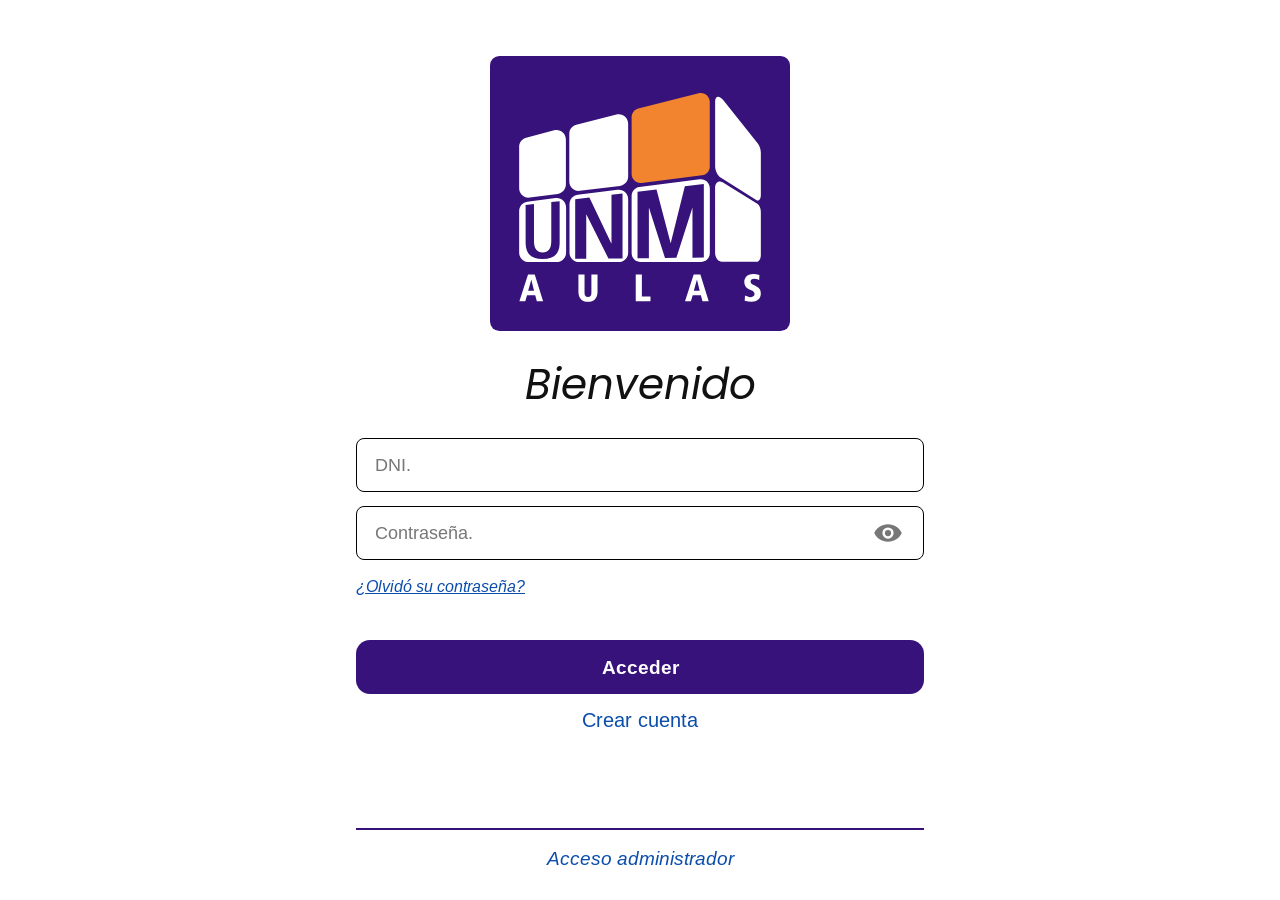
<file: index.html>
<!DOCTYPE html>
<html lang="es">
<head>
<meta charset="utf-8">
<meta name="viewport" content="width=device-width, initial-scale=1, viewport-fit=cover">
<title>UNM Aulas · Ingresar</title>
<link rel="preconnect" href="https://fonts.googleapis.com">
<link rel="preconnect" href="https://fonts.gstatic.com" crossorigin>
<link href="https://fonts.googleapis.com/css2?family=Poppins:ital,wght@0,400;0,600;0,700;0,800;1,400&family=Arimo:ital,wght@0,400;0,700;1,400&display=swap" rel="stylesheet">
<link rel="stylesheet" href="css/style.css">
</head>
<body>
<main class="pantalla login">
  <img class="logo" src="img/logo.svg" alt="UNM Aulas">
  <h1 id="titulo">Bienvenido</h1>

  <form id="form-login" autocomplete="on" novalidate>
    <label class="campo"><input id="dni" type="text" inputmode="numeric" maxlength="8" placeholder="DNI." autocomplete="username"></label>
    <label class="campo">
      <input id="password" type="password" placeholder="Contraseña." autocomplete="current-password">
      <button id="ojo" class="ojo" type="button" aria-label="Mostrar contraseña">
        <svg width="30" height="30" viewBox="0 0 24 24" fill="currentColor"><path d="M12 5C7 5 2.7 8.1 1 12c1.7 3.9 6 7 11 7s9.3-3.1 11-7c-1.7-3.9-6-7-11-7zm0 11.5a4.5 4.5 0 110-9 4.5 4.5 0 010 9zm0-7a2.5 2.5 0 100 5 2.5 2.5 0 000-5z"/></svg>
      </button>
    </label>
    <button id="btn-olvido" class="olvido link" type="button">¿Olvidó su contraseña?</button>
    <p id="error" class="error" role="alert"></p>
    <button id="btn-acceder" class="btn-primario" type="submit">Acceder</button>
  </form>
  <button id="btn-crear" class="crear link" type="button">Crear cuenta</button>

  <div class="admin"><button id="btn-admin" type="button">Acceso administrador</button></div>
</main>
<script src="js/login.js"></script>
</body>
</html>
</file>
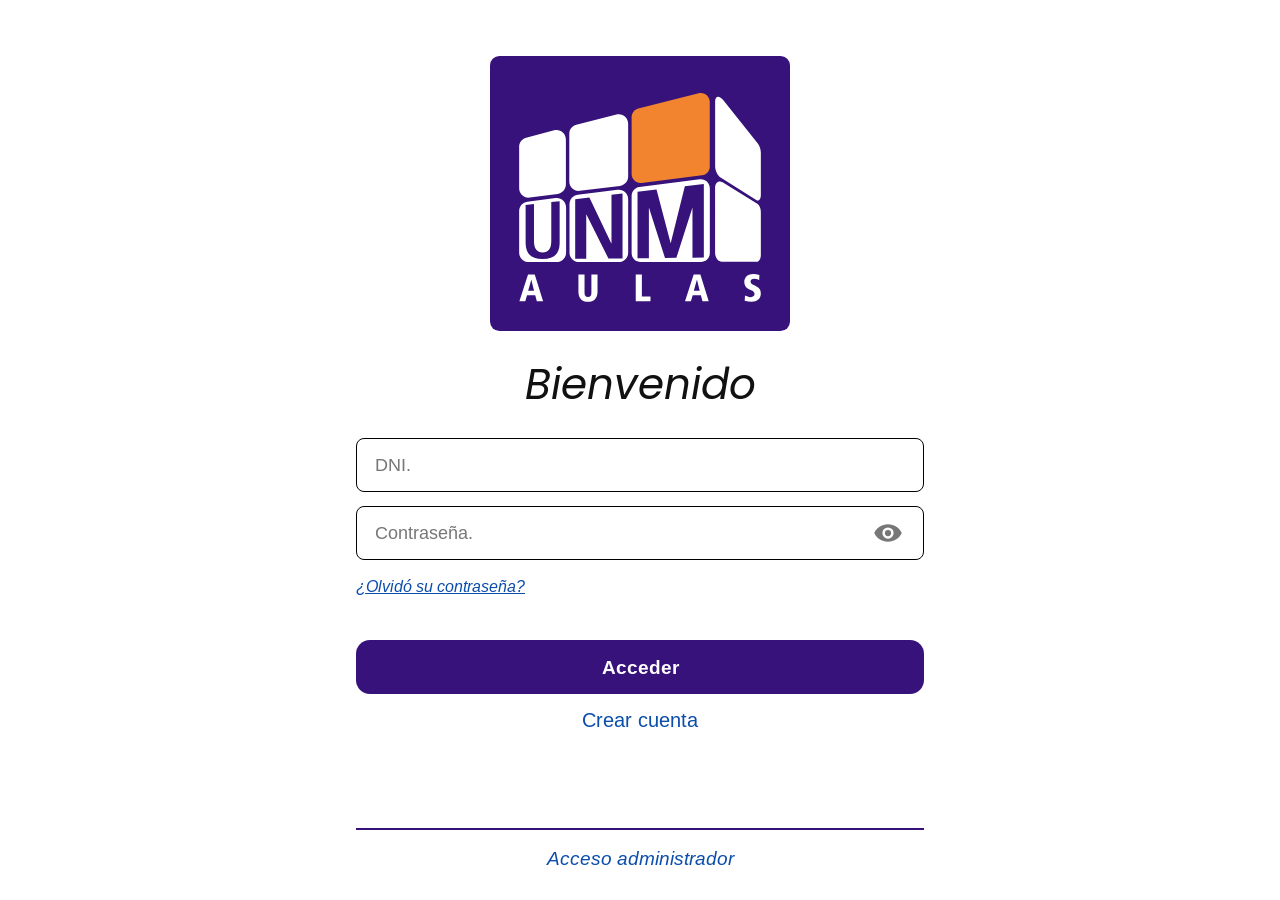
<file: admin.html>
<!DOCTYPE html>
<html lang="es">
<head>
<meta charset="utf-8">
<meta name="viewport" content="width=device-width, initial-scale=1, viewport-fit=cover">
<title>UNM Aulas · Administración</title>
<link rel="preconnect" href="https://fonts.googleapis.com">
<link rel="preconnect" href="https://fonts.gstatic.com" crossorigin>
<link href="https://fonts.googleapis.com/css2?family=Poppins:ital,wght@0,400;0,600;0,700;0,800;1,400&family=Arimo:ital,wght@0,400;0,700;1,400&display=swap" rel="stylesheet">
<link rel="stylesheet" href="css/style.css">
</head>
<body>
<main class="pantalla registro panel-admin">
  <header class="admin-cab">
    <h1>Administración</h1>
    <div class="admin-botones">
      <a class="mini" href="inicio.html">Ver app</a>
      <button class="mini" id="salir" type="button">Salir</button>
    </div>
  </header>

  <p id="estado" class="exito" role="status" hidden></p>

  <div class="filtros admin-tabs" role="group" aria-label="Secciones">
    <button type="button" data-tab="clases" aria-pressed="true">Clases</button>
    <button type="button" data-tab="reservas" aria-pressed="false">Reservas</button>
    <button type="button" data-tab="fechas" aria-pressed="false">Fechas</button>
    <button type="button" data-tab="historial" aria-pressed="false">Historial</button>
  </div>

  <!-- ===== Clases ===== -->
  <section id="tab-clases">
    <div id="vista-lista">
      <label class="buscador">
        <i class="ico ico-lupa" aria-hidden="true"></i>
        <input id="q" type="search" placeholder="Buscar materia o docente" aria-label="Buscar una clase para cambiarla">
      </label>
      <section id="sec-res" class="fechas" hidden>
        <h2>Resultados</h2>
        <ul id="res" class="resultados"></ul>
      </section>
      <p id="sin-res" class="vacio" hidden>No encontramos clases con ese nombre.</p>
      <section class="fechas">
        <h2>Cambios por fecha</h2>
        <ul id="exc"></ul>
      </section>
    </div>

    <form id="editor" hidden novalidate>
      <h2 id="ed-titulo" class="ed-titulo"></h2>
      <p id="ed-actual" class="ed-actual"></p>

      <div class="grupo">
        <span class="etiqueta">¿Qué querés hacer?</span>
        <div class="filtros">
          <button type="button" data-accion="cambiar" aria-pressed="true">Cambiar</button>
          <button type="button" data-accion="cancelar" aria-pressed="false">Cancelar</button>
        </div>
      </div>
      <div class="grupo">
        <span class="etiqueta">¿Cuándo vale?</span>
        <div class="filtros">
          <button type="button" data-alcance="todas" aria-pressed="true">Siempre</button>
          <button type="button" data-alcance="fecha" aria-pressed="false">Un solo día</button>
        </div>
      </div>

      <div class="grupo" id="ed-fecha-g" hidden>
        <label class="etiqueta" for="ed-fecha">Fecha</label>
        <div class="campo"><input id="ed-fecha" type="date"></div>
        <p id="ed-fecha-ayuda" class="ayuda"></p>
      </div>

      <div id="ed-datos">
        <div class="grupo">
          <label class="etiqueta" for="ed-aula">Aula</label>
          <div class="campo"><select id="ed-aula"></select></div>
        </div>
        <div class="grupo" id="ed-dia-g">
          <label class="etiqueta" for="ed-dia">Día</label>
          <div class="campo">
            <select id="ed-dia">
              <option value="1">Lunes</option><option value="2">Martes</option><option value="3">Miércoles</option>
              <option value="4">Jueves</option><option value="5">Viernes</option><option value="6">Sábado</option>
            </select>
          </div>
        </div>
        <div class="fila-dos">
          <div class="grupo"><label class="etiqueta" for="ed-inicio">Desde</label><div class="campo"><input id="ed-inicio" type="time"></div></div>
          <div class="grupo"><label class="etiqueta" for="ed-fin">Hasta</label><div class="campo"><input id="ed-fin" type="time"></div></div>
        </div>
      </div>

      <p id="ed-aviso-baja" class="alerta" hidden>Se elimina la clase definitivamente y deja de figurar en "Mis cursos" de quienes la siguen.</p>

      <div class="grupo">
        <label class="etiqueta" for="ed-motivo">Motivo (opcional)</label>
        <div class="campo"><input id="ed-motivo" type="text" maxlength="150" placeholder="Se agrega al aviso"></div>
      </div>
      <label class="check"><input id="ed-avisar" type="checkbox" checked> Avisar a quienes siguen esta clase</label>

      <div id="ed-conflictos" class="conflictos" hidden></div>
      <p id="ed-error" class="error" role="alert"></p>
      <button id="ed-guardar" class="btn-primario" type="submit">Guardar cambios</button>
      <button id="ed-volver" class="salir" type="button">Volver</button>
    </form>
  </section>

  <!-- ===== Reservas ===== -->
  <section id="tab-reservas" hidden>
    <form id="form-reserva" novalidate>
      <div class="grupo">
        <label class="etiqueta" for="rs-aula">Aula</label>
        <div class="campo"><select id="rs-aula"></select></div>
      </div>
      <div class="grupo">
        <label class="etiqueta" for="rs-fecha">Fecha</label>
        <div class="campo"><input id="rs-fecha" type="date"></div>
      </div>
      <div class="fila-dos">
        <div class="grupo"><label class="etiqueta" for="rs-inicio">Desde</label><div class="campo"><input id="rs-inicio" type="time"></div></div>
        <div class="grupo"><label class="etiqueta" for="rs-fin">Hasta</label><div class="campo"><input id="rs-fin" type="time"></div></div>
      </div>
      <div class="grupo">
        <label class="etiqueta" for="rs-titulo">Título</label>
        <div class="campo"><input id="rs-titulo" type="text" maxlength="150" placeholder="Ej.: Exposición de Diseño"></div>
      </div>
      <div class="grupo">
        <label class="etiqueta" for="rs-org">Organiza (opcional)</label>
        <div class="campo"><input id="rs-org" type="text" maxlength="120" placeholder="Ej.: Secretaría de Extensión"></div>
      </div>
      <div id="rs-conflictos" class="conflictos" hidden></div>
      <p id="rs-error" class="error" role="alert"></p>
      <button id="rs-guardar" class="btn-primario" type="submit">Reservar aula</button>
    </form>
    <section class="fechas">
      <h2>Próximas reservas</h2>
      <ul id="rs-lista"></ul>
    </section>
  </section>

  <!-- ===== Fechas del calendario ===== -->
  <section id="tab-fechas" hidden>
    <form id="form-fecha" novalidate>
      <div class="grupo">
        <label class="etiqueta" for="fe-titulo">Título</label>
        <div class="campo"><input id="fe-titulo" type="text" maxlength="200" placeholder="Ej.: Cierre de inscripción a mesas"></div>
      </div>
      <div class="fila-dos">
        <div class="grupo"><label class="etiqueta" for="fe-fecha">Fecha</label><div class="campo"><input id="fe-fecha" type="date"></div></div>
        <div class="grupo"><label class="etiqueta" for="fe-fin">Hasta (opcional)</label><div class="campo"><input id="fe-fin" type="date"></div></div>
      </div>
      <p id="fe-error" class="error" role="alert"></p>
      <button class="btn-primario" type="submit">Agregar al calendario</button>
    </form>
    <section class="fechas">
      <h2>Próximas fechas</h2>
      <ul id="fe-lista"></ul>
    </section>
  </section>

  <!-- ===== Historial ===== -->
  <section id="tab-historial" class="fechas" hidden>
    <h2>Últimos cambios</h2>
    <ul id="hi-lista"></ul>
  </section>
</main>
<script src="js/comun.js"></script>
<script src="js/admin.js"></script>
</body>
</html>
</file>
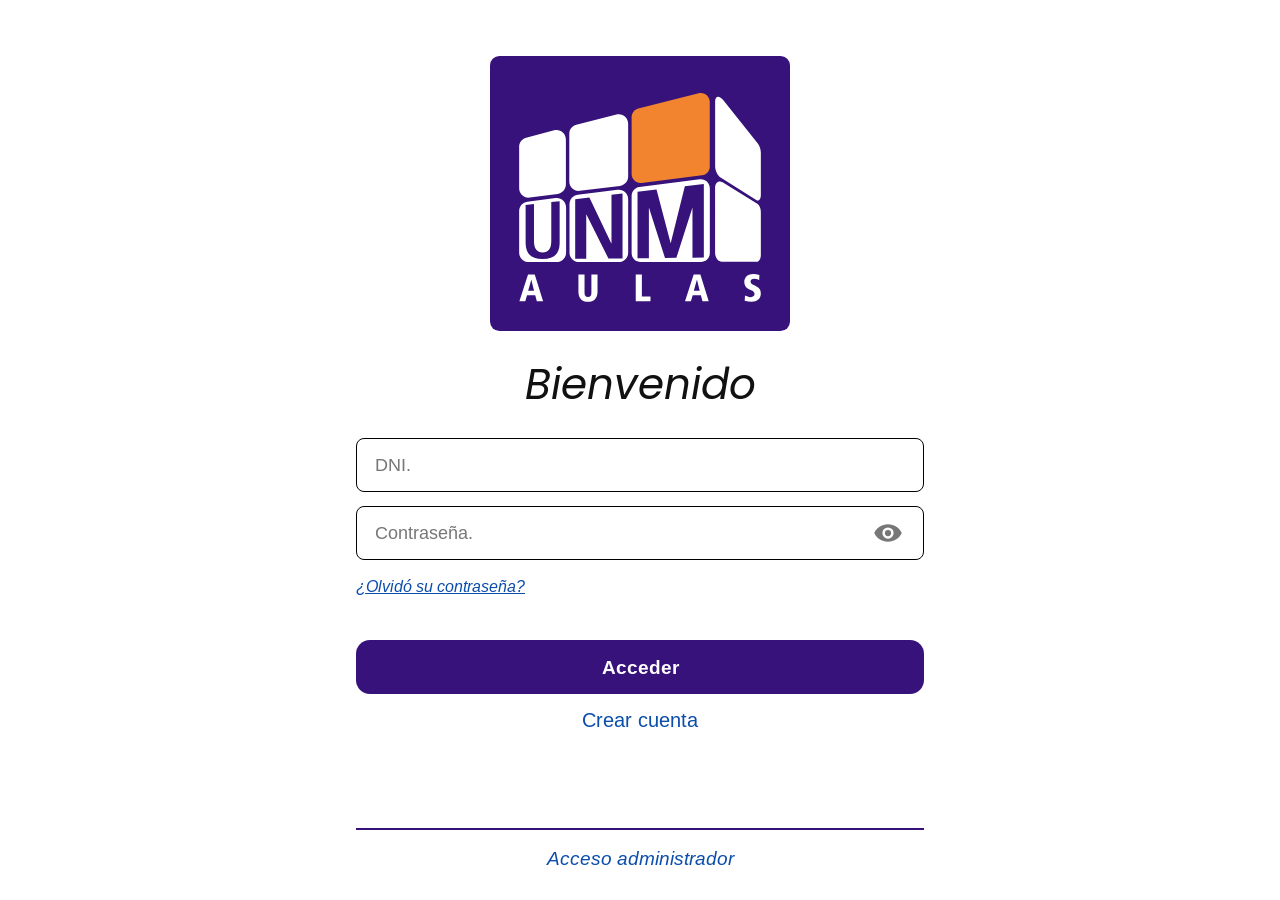
<file: aula.html>
<!DOCTYPE html>
<html lang="es">
<head>
<meta charset="utf-8">
<meta name="viewport" content="width=device-width, initial-scale=1, viewport-fit=cover">
<title>UNM Aulas · Aula</title>
<link rel="preconnect" href="https://fonts.googleapis.com">
<link rel="preconnect" href="https://fonts.gstatic.com" crossorigin>
<link href="https://fonts.googleapis.com/css2?family=Poppins:ital,wght@0,400;0,600;0,700;0,800;1,400&family=Arimo:ital,wght@0,400;0,700;1,400&display=swap" rel="stylesheet">
<link rel="stylesheet" href="css/style.css">
</head>
<body data-activo="inicio">
<main class="pantalla interna">
  <header class="titulo-aula">
    <a id="volver" href="inicio.html" aria-label="Volver"><svg viewBox="0 0 24 24"><path d="M15 3L6 12l9 9"/></svg></a>
    <h1 id="titulo"></h1>
  </header>
  <div id="dias" class="dias" role="group" aria-label="Día de la semana"></div>
  <p id="dia" class="dia"></p>
  <div id="tiempo" class="tiempo"></div>
</main>
<script src="js/nav.js"></script>
<script src="js/comun.js"></script>
<script src="js/aula.js"></script>
</body>
</html>
</file>
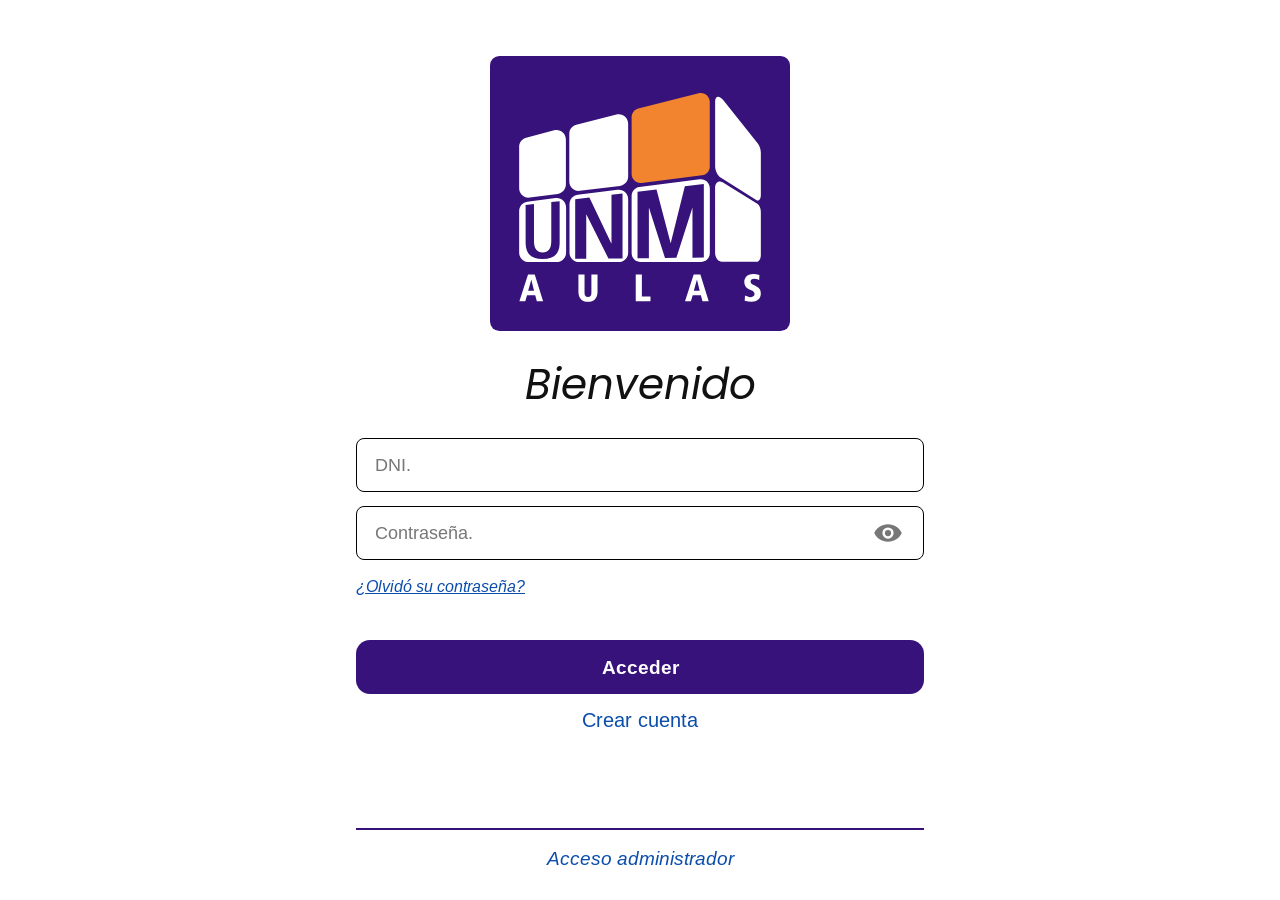
<file: calendario.html>
<!DOCTYPE html>
<html lang="es">
<head>
<meta charset="utf-8">
<meta name="viewport" content="width=device-width, initial-scale=1, viewport-fit=cover">
<title>UNM Aulas · Calendario</title>
<link rel="preconnect" href="https://fonts.googleapis.com">
<link rel="preconnect" href="https://fonts.gstatic.com" crossorigin>
<link href="https://fonts.googleapis.com/css2?family=Poppins:ital,wght@0,400;0,600;0,700;0,800;1,400&family=Arimo:ital,wght@0,400;0,700;1,400&display=swap" rel="stylesheet">
<link rel="stylesheet" href="css/style.css">
</head>
<body data-activo="calendario">
<main class="pantalla interna">
  <h1 class="titulo-cal">Calendario Académico</h1>
  <div class="mes-nav">
    <button id="prev" type="button" aria-label="Mes anterior">‹</button>
    <h2 id="mes" aria-live="polite"></h2>
    <button id="next" type="button" aria-label="Mes siguiente">›</button>
  </div>
  <div id="cal" class="cal"></div>
  <section class="fechas">
    <h2>Fechas importantes</h2>
    <ul id="lista"></ul>
  </section>
</main>
<script src="js/nav.js"></script>
<script src="js/comun.js"></script>
<script src="js/calendario.js"></script>
</body>
</html>
</file>
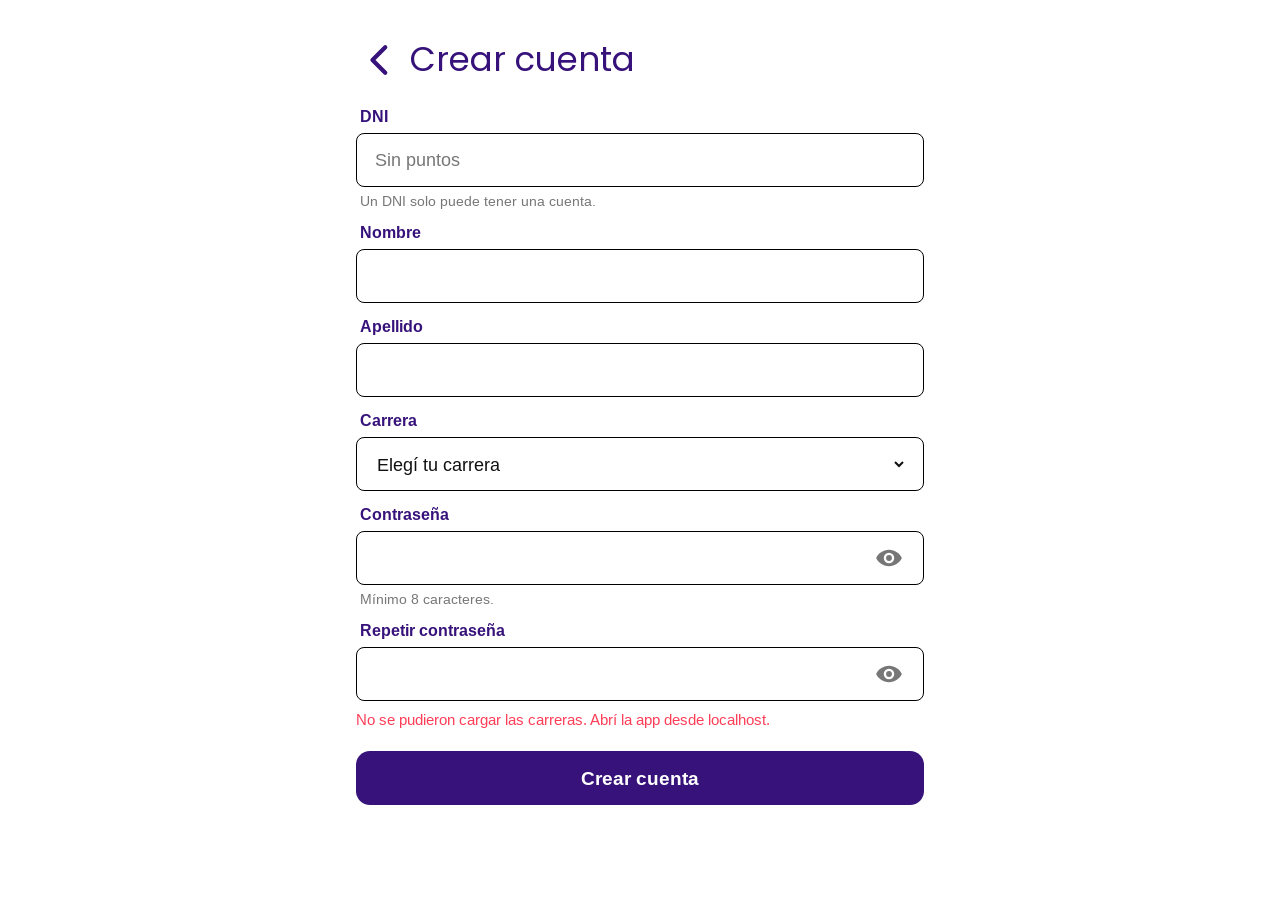
<file: crear-cuenta.html>
<!DOCTYPE html>
<html lang="es">
<head>
<meta charset="utf-8">
<meta name="viewport" content="width=device-width, initial-scale=1, viewport-fit=cover">
<title>UNM Aulas · Crear cuenta</title>
<link rel="preconnect" href="https://fonts.googleapis.com">
<link rel="preconnect" href="https://fonts.gstatic.com" crossorigin>
<link href="https://fonts.googleapis.com/css2?family=Poppins:ital,wght@0,400;0,600;0,700;0,800;1,400&family=Arimo:ital,wght@0,400;0,700;1,400&display=swap" rel="stylesheet">
<link rel="stylesheet" href="css/style.css">
</head>
<body>
<main class="pantalla registro">
  <header class="titulo-aula">
    <a href="index.html" aria-label="Volver al ingreso"><svg viewBox="0 0 24 24"><path d="M15 3L6 12l9 9"/></svg></a>
    <h1>Crear cuenta</h1>
  </header>
  <form id="form-registro" novalidate>
    <div class="grupo">
      <label class="etiqueta" for="dni">DNI</label>
      <div class="campo"><input id="dni" type="text" inputmode="numeric" maxlength="8" autocomplete="off" placeholder="Sin puntos"></div>
      <p class="ayuda">Un DNI solo puede tener una cuenta.</p>
    </div>
    <div class="grupo"><label class="etiqueta" for="nombre">Nombre</label><div class="campo"><input id="nombre" type="text" autocomplete="given-name"></div></div>
    <div class="grupo"><label class="etiqueta" for="apellido">Apellido</label><div class="campo"><input id="apellido" type="text" autocomplete="family-name"></div></div>
    <div class="grupo">
      <label class="etiqueta" for="carrera">Carrera</label>
      <div class="campo"><select id="carrera"><option value="">Elegí tu carrera</option></select></div>
    </div>
    <div class="grupo"><label class="etiqueta" for="clave">Contraseña</label><div class="campo"><input id="clave" type="password" autocomplete="new-password"><button class="ojo" type="button" data-ojo="clave" aria-label="Mostrar contraseña"><svg width="28" height="28" viewBox="0 0 24 24" fill="currentColor"><path d="M12 5C7 5 2.7 8.1 1 12c1.7 3.9 6 7 11 7s9.3-3.1 11-7c-1.7-3.9-6-7-11-7zm0 11.5a4.5 4.5 0 110-9 4.5 4.5 0 010 9zm0-7a2.5 2.5 0 100 5 2.5 2.5 0 000-5z"/></svg></button></div><p class="ayuda">Mínimo 8 caracteres.</p></div>
    <div class="grupo"><label class="etiqueta" for="clave2">Repetir contraseña</label><div class="campo"><input id="clave2" type="password" autocomplete="new-password"><button class="ojo" type="button" data-ojo="clave2" aria-label="Mostrar contraseña"><svg width="28" height="28" viewBox="0 0 24 24" fill="currentColor"><path d="M12 5C7 5 2.7 8.1 1 12c1.7 3.9 6 7 11 7s9.3-3.1 11-7c-1.7-3.9-6-7-11-7zm0 11.5a4.5 4.5 0 110-9 4.5 4.5 0 010 9zm0-7a2.5 2.5 0 100 5 2.5 2.5 0 000-5z"/></svg></button></div></div>
    <p id="error" class="error" role="alert"></p>
    <button class="btn-primario" type="submit">Crear cuenta</button>
  </form>
</main>
<script src="js/registro.js"></script>
</body>
</html>
</file>
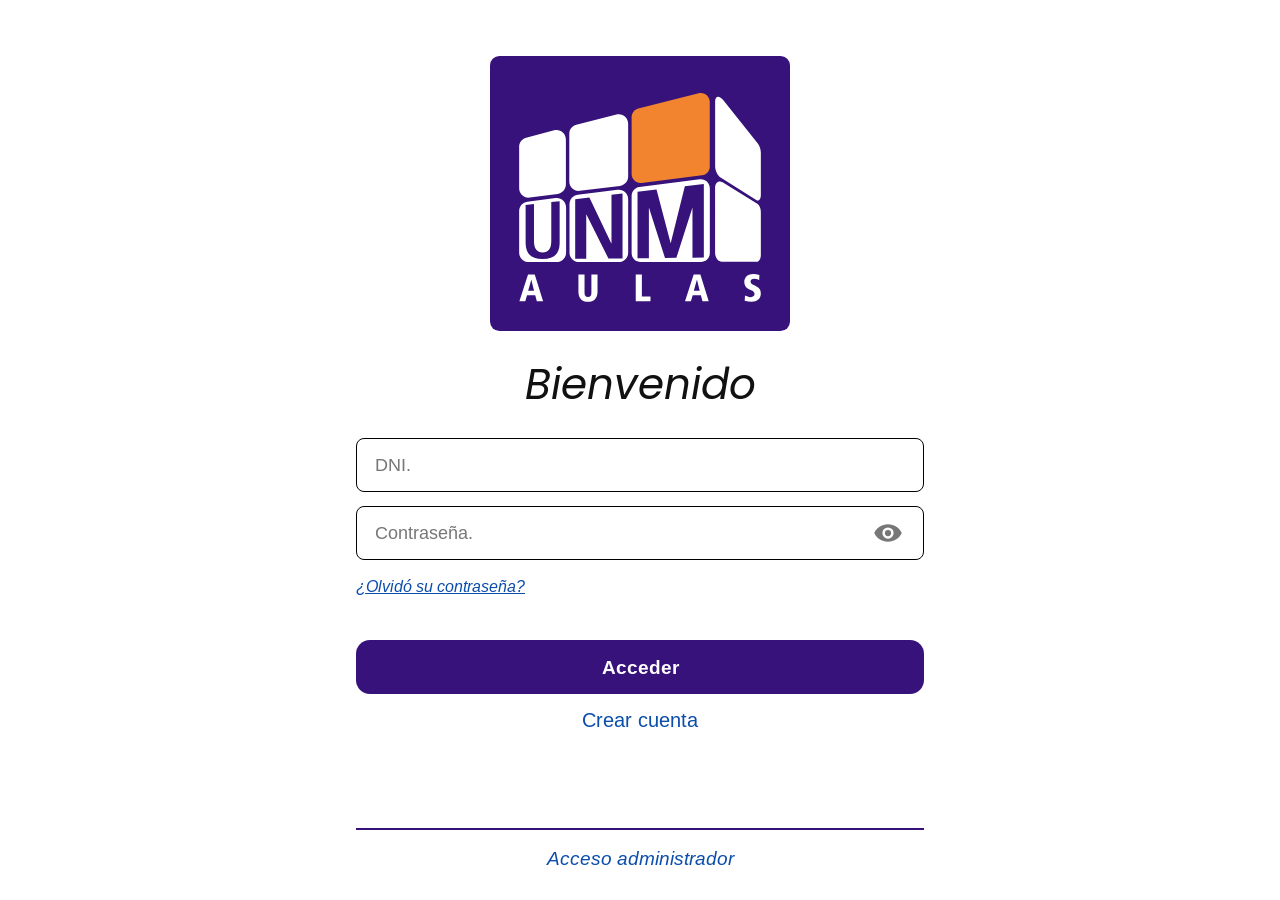
<file: edificio.html>
<!DOCTYPE html>
<html lang="es">
<head>
<meta charset="utf-8">
<meta name="viewport" content="width=device-width, initial-scale=1, viewport-fit=cover">
<title>UNM Aulas · Edificio</title>
<link rel="preconnect" href="https://fonts.googleapis.com">
<link rel="preconnect" href="https://fonts.gstatic.com" crossorigin>
<link href="https://fonts.googleapis.com/css2?family=Poppins:ital,wght@0,400;0,600;0,700;0,800;1,400&family=Arimo:ital,wght@0,400;0,700;1,400&display=swap" rel="stylesheet">
<link rel="stylesheet" href="css/style.css">
</head>
<body data-activo="inicio">
<main class="pantalla interna sin-pad">
  <header class="hero">
    <div id="fondo" class="fondo"></div>
    <div class="barra">
      <a href="inicio.html" aria-label="Volver"><svg viewBox="0 0 24 24"><path d="M15 3L6 12l9 9"/></svg></a>
      <h1 id="titulo"></h1>
      <button id="vista" type="button"></button>
    </div>
  </header>
  <div class="hoja">
    <div class="filtros" role="group" aria-label="Filtrar aulas">
      <button type="button" data-filtro="todas" aria-pressed="true">Todas</button>
      <button type="button" data-filtro="libres" aria-pressed="false"><i class="dot libre"></i>Libres</button>
      <button type="button" data-filtro="ocupadas" aria-pressed="false"><i class="dot ocupada"></i>Ocupadas</button>
    </div>
    <div id="contenido"></div>
  </div>
</main>
<script src="js/nav.js"></script>
<script src="js/comun.js"></script>
<script src="js/edificio.js"></script>
</body>
</html>
</file>
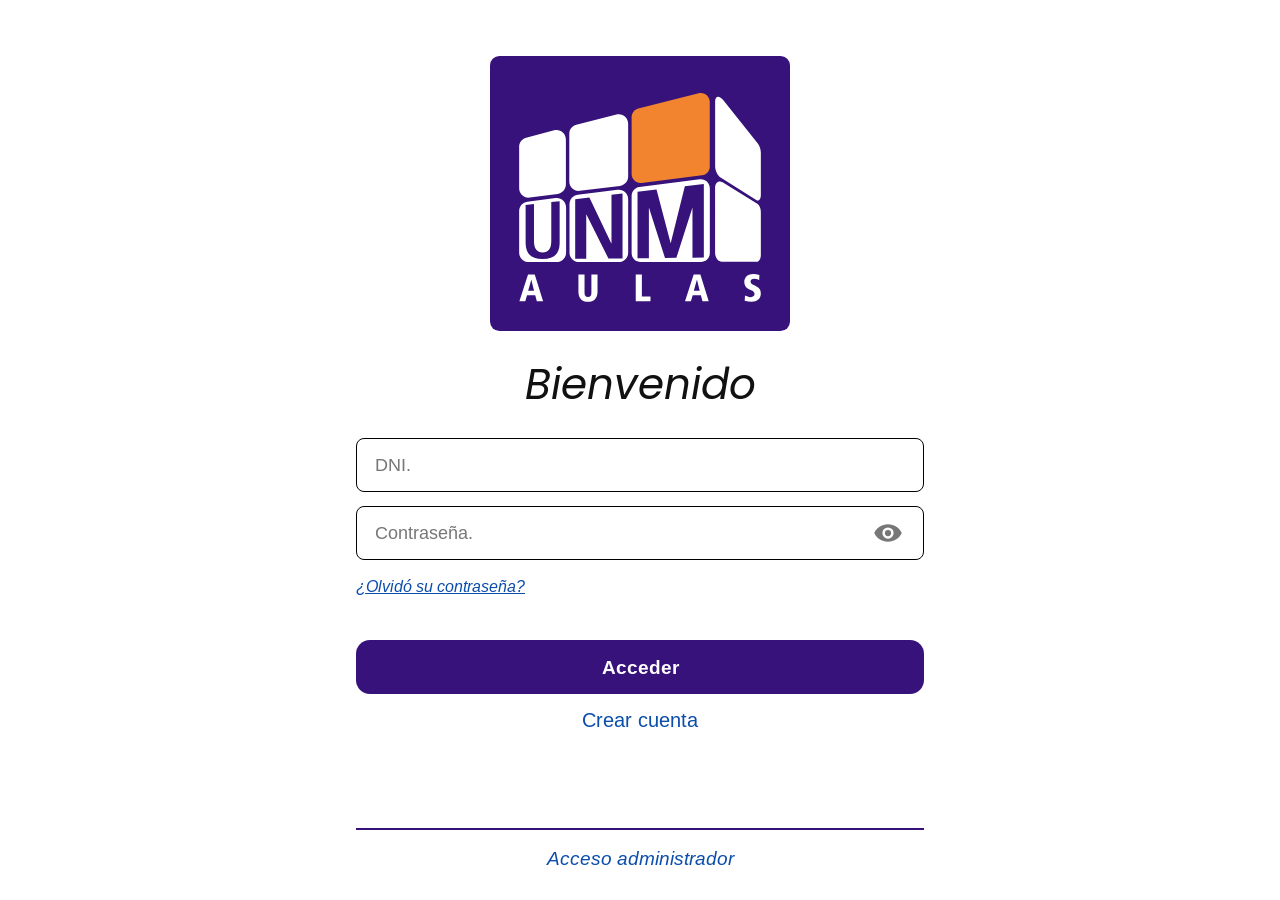
<file: inicio.html>
<!DOCTYPE html>
<html lang="es">
<head>
<meta charset="utf-8">
<meta name="viewport" content="width=device-width, initial-scale=1, viewport-fit=cover">
<title>UNM Aulas · Inicio</title>
<link rel="preconnect" href="https://fonts.googleapis.com">
<link rel="preconnect" href="https://fonts.gstatic.com" crossorigin>
<link href="https://fonts.googleapis.com/css2?family=Poppins:ital,wght@0,400;0,600;0,700;0,800;1,400&family=Arimo:ital,wght@0,400;0,700;1,400&display=swap" rel="stylesheet">
<link rel="stylesheet" href="css/style.css">
</head>
<body data-activo="inicio">
<main class="pantalla interna">
  <header class="cabecera">
    <h1 id="saludo" class="saludo">Seleccioná un edificio</h1>
    <button id="campana" class="campana" type="button" aria-label="Notificaciones">
      <svg viewBox="0 0 24 24" aria-hidden="true"><path d="M12 2a1.5 1.5 0 011.5 1.5v.6A6 6 0 0118 10v4l2 3v1H4v-1l2-3v-4a6 6 0 014.5-5.9v-.6A1.5 1.5 0 0112 2zm-2.5 17h5a2.5 2.5 0 01-5 0z"/></svg>
      <span class="punto" hidden></span>
    </button>
  </header>

  <label class="buscador">
    <i class="ico ico-lupa" aria-hidden="true"></i>
    <input id="buscar" type="search" placeholder="Buscar" aria-label="Buscar edificio o materia">
  </label>

  <ul id="edificios" class="edificios"></ul>
  <section id="materias" class="piso" hidden>
    <h2>Materias</h2>
    <ul id="resultados" class="resultados"></ul>
  </section>
  <p id="vacio" class="vacio" hidden>No hay edificios con ese nombre.</p>
</main>
<script src="js/nav.js"></script>
<script src="js/comun.js"></script>
<script src="js/inicio.js"></script>
</body>
</html>
</file>
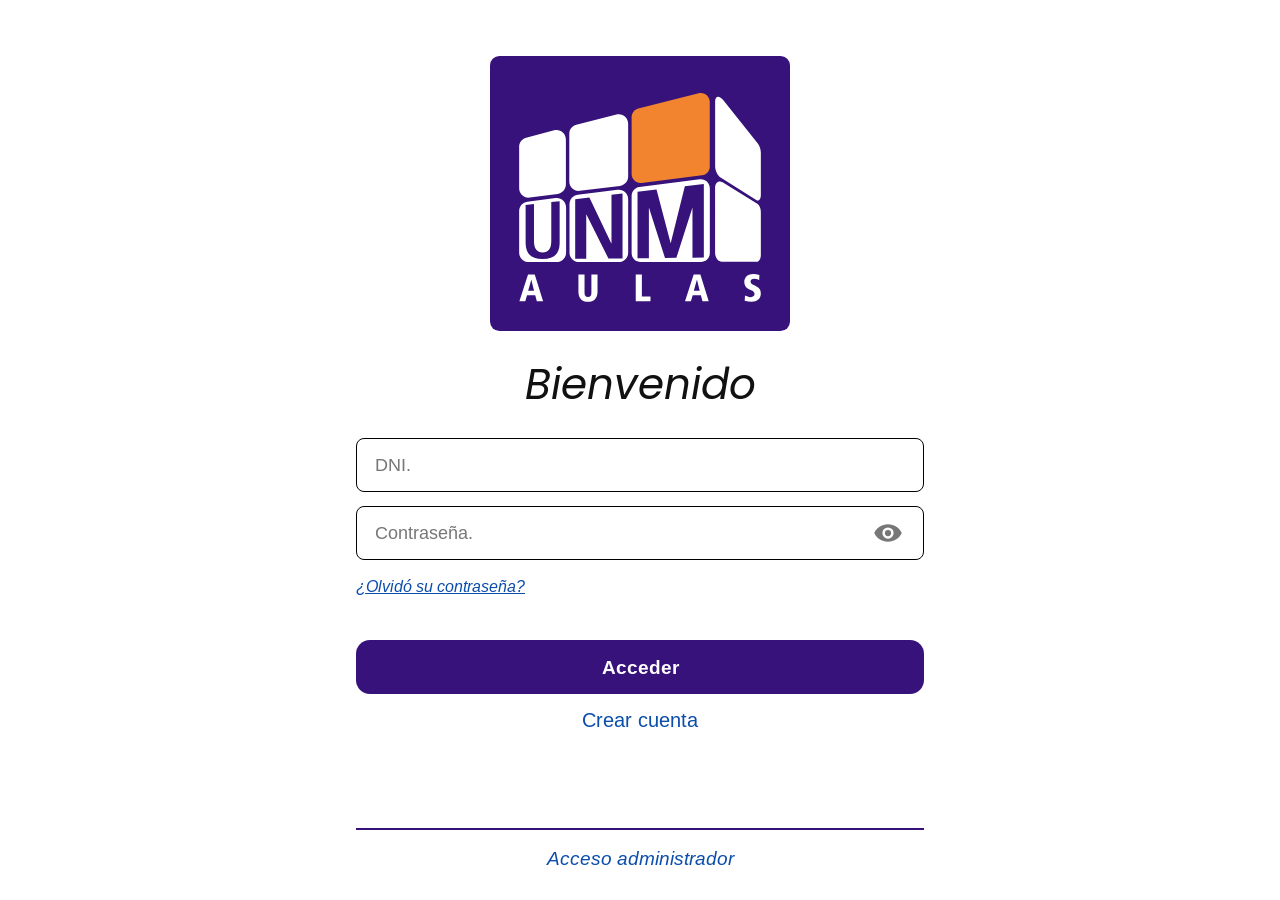
<file: notificaciones.html>
<!DOCTYPE html>
<html lang="es">
<head>
<meta charset="utf-8">
<meta name="viewport" content="width=device-width, initial-scale=1, viewport-fit=cover">
<title>UNM Aulas · Notificaciones</title>
<link rel="preconnect" href="https://fonts.googleapis.com">
<link rel="preconnect" href="https://fonts.gstatic.com" crossorigin>
<link href="https://fonts.googleapis.com/css2?family=Poppins:ital,wght@0,400;0,600;0,700;0,800;1,400&family=Arimo:ital,wght@0,400;0,700;1,400&display=swap" rel="stylesheet">
<link rel="stylesheet" href="css/style.css">
</head>
<body data-activo="inicio">
<main class="pantalla interna">
  <header class="titulo-aula titulo-largo">
    <a href="inicio.html" aria-label="Volver a Inicio"><svg viewBox="0 0 24 24"><path d="M15 3L6 12l9 9"/></svg></a>
    <h1>Notificaciones</h1>
  </header>
  <ul id="avisos" class="avisos"></ul>
</main>
<script src="js/nav.js"></script>
<script src="js/comun.js"></script>
<script src="js/notificaciones.js"></script>
</body>
</html>
</file>
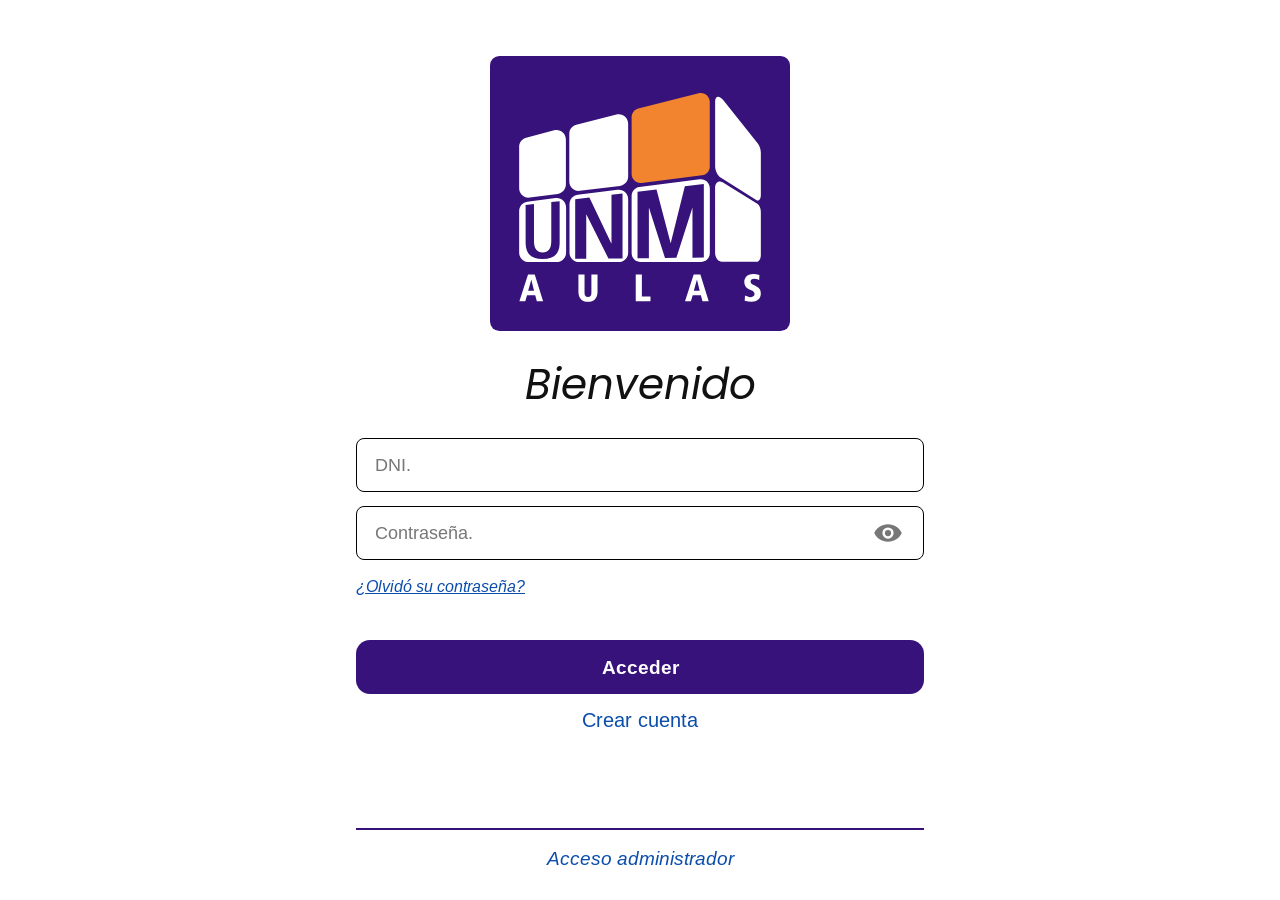
<file: perfil.html>
<!DOCTYPE html>
<html lang="es">
<head>
<meta charset="utf-8">
<meta name="viewport" content="width=device-width, initial-scale=1, viewport-fit=cover">
<title>UNM Aulas · Mi perfil</title>
<link rel="preconnect" href="https://fonts.googleapis.com">
<link rel="preconnect" href="https://fonts.gstatic.com" crossorigin>
<link href="https://fonts.googleapis.com/css2?family=Poppins:ital,wght@0,400;0,600;0,700;0,800;1,400&family=Arimo:ital,wght@0,400;0,700;1,400&display=swap" rel="stylesheet">
<link rel="stylesheet" href="css/style.css">
</head>
<body data-activo="perfil">
<main class="pantalla interna">
  <header class="perfil-cab">
    <div id="avatar" class="avatar" aria-hidden="true"></div>
    <div><h1 id="nombre"></h1><p id="carrera"></p></div>
  </header>
  <section class="cursos">
    <h2>Mis cursos</h2>
    <ul id="lista"></ul>
  </section>
  <button id="salir" class="salir" type="button">Cerrar sesión</button>
</main>
<script src="js/nav.js"></script>
<script src="js/comun.js"></script>
<script src="js/perfil.js"></script>
</body>
</html>
</file>
<file: css/style.css>
:root {
  --violeta: #36127a;
  --naranja: #ff8b27;
  --azul: #0b4daa;
  --rojo: #ff3d57;
  --verde: #9be83a;
  --gris: #d9d9d9;
  --gris-claro: #f0f1f4;
  --texto: #111;
  --fondo: #fff;
  --gris-texto: #777;
  --gris-suave: #999;
  --gris-borde: #bbb;
  --violeta-claro: #f7f4fd;
  --f-titulo: "Poppins", system-ui, sans-serif;
  --f-texto: "Arial Nova", Arimo, Arial, "Helvetica Neue", Helvetica, sans-serif;
}
* { box-sizing: border-box; margin: 0; }
body {
  min-height: 100vh; min-height: 100dvh;
  font-family: var(--f-texto);
  color: var(--texto);
  background: var(--fondo);
  display: flex; justify-content: center;
}
.pantalla {
  width: 100%; max-width: 600px;
  padding: 0 16px; position: relative;
}
button { font: inherit; cursor: pointer; }
:focus-visible { outline: 3px solid var(--naranja); outline-offset: 2px; }

/* ===== Login ===== */
.login { display: flex; flex-direction: column; padding-top: 56px; }
.login h1 { font: italic 400 42px var(--f-titulo); text-align: center; margin: 22px 0; }
.campo {
  display: flex; align-items: center; width: 100%; height: 54px;
  border: 1.5px solid #000; border-radius: 8px; padding: 0 16px; margin-bottom: 14px;
  background: #fff;
}
.campo:focus-within { border-color: var(--violeta); border-width: 2.5px; }
.campo input { flex: 1; border: 0; outline: 0; font: 18px var(--f-texto); min-width: 0; background: transparent; }
.campo input::placeholder { color: var(--gris-texto); }
.campo .ojo { background: none; border: 0; padding: 4px; color: var(--gris-texto); display: flex; }
.link { color: var(--azul); }
.olvido { font-style: italic; text-decoration: underline; font-size: 16px; align-self: flex-start; background: none; border: 0; padding: 0; margin: 2px 0 18px; }
.btn-primario {
  width: 100%; height: 54px; border: 0; border-radius: 14px;
  background: var(--violeta); color: #fff; font: 700 19px var(--f-texto);
}
.btn-primario:active { filter: brightness(1.25); }
.crear { background: none; border: 0; font-size: 20px; padding: 14px; align-self: center; }
.error { color: var(--rojo); font-size: 15px; min-height: 20px; margin: -4px 0 10px; }
.admin {
  margin-top: auto; border-top: 2px solid var(--violeta);
  padding: 16px 0 28px; text-align: center; font-style: italic; font-size: 19px;
}
.admin button { background: none; border: 0; font: inherit; color: var(--azul); }

/* ===== Barra inferior (se usa desde Inicio) ===== */
.nav {
  position: fixed; bottom: 0; left: 50%; transform: translateX(-50%);
  width: 100%; max-width: 600px; height: 84px; z-index: 50;
  background: var(--violeta); border-radius: 40px 40px 0 0;
  display: flex; justify-content: space-around; align-items: flex-start; padding-top: 14px;
}
.nav a { color: #fff; text-decoration: none; font: 700 15px var(--f-texto); display: flex; flex-direction: column; align-items: center; gap: 4px; }
.nav a.activo { color: var(--naranja); }
.nav svg { width: 30px; height: 30px; fill: currentColor; }

/* ===== Pantallas internas (con barra inferior) ===== */
.interna { padding-bottom: 110px; }
.cabecera { display: flex; justify-content: space-between; align-items: flex-start; padding: 28px 4px 18px; }
.saludo { font: 700 25px/1.2 var(--f-texto); color: var(--azul); }
.campana { position: relative; background: none; border: 0; color: var(--violeta); padding: 4px; display: flex; }
.campana svg { width: 38px; height: 38px; fill: currentColor; }
.campana .punto { position: absolute; top: 2px; right: 0; width: 18px; height: 18px; border-radius: 50%; background: var(--naranja); }
.campana .punto[hidden] { display: none; }

.buscador {
  display: flex; align-items: center; gap: 10px; height: 46px; padding: 0 16px;
  background: var(--gris-claro); border-radius: 23px; margin-bottom: 18px; color: var(--gris-texto);
}
.buscador svg { width: 22px; height: 22px; fill: currentColor; flex: none; }
.buscador input { flex: 1; border: 0; outline: 0; background: transparent; font: 18px var(--f-texto); text-align: center; color: var(--texto); min-width: 0; }
.buscador input::placeholder { color: var(--gris-suave); }
.buscador input:focus { text-align: left; }

.edificios { list-style: none; padding: 0; display: grid; gap: 16px; }
.edificio {
  position: relative; display: flex; align-items: flex-end; justify-content: space-between;
  height: 176px; padding: 18px 20px; border: 1.5px solid #000; border-radius: 24px;
  overflow: hidden; color: #fff; text-decoration: none;
  background-size: cover; background-position: center;
}
.edificio span { font: 400 29px var(--f-titulo); text-shadow: 0 1px 6px rgba(0,0,0,.5); }
.edificio svg { width: 40px; height: 40px; fill: none; stroke: #fff; stroke-width: 3; stroke-linecap: round; stroke-linejoin: round; }
.vacio { text-align: center; color: var(--gris-texto); padding: 32px 0; font-size: 18px; }
.vacio[hidden] { display: none; }

/* ===== Edificio (grilla / lista) ===== */
.sin-pad { padding-left: 0; padding-right: 0; }
.hero { position: relative; height: 150px; color: #fff; overflow: hidden; }
.hero .fondo { position: absolute; inset: -20px; background-size: cover; background-position: center; filter: blur(7px) brightness(.8); }
.hero::after { content: ""; position: absolute; inset: 0; background: linear-gradient(to bottom, rgba(54,18,122,.35), rgba(255,255,255,0) 60%, #fff); }
.hero .barra { position: relative; z-index: 1; display: flex; align-items: center; justify-content: space-between; padding: 30px 20px 0; }
.hero a, .hero button { color: #fff; background: none; border: 0; display: flex; padding: 4px; }
.hero svg { width: 36px; height: 36px; fill: none; stroke: currentColor; stroke-width: 3; stroke-linecap: round; stroke-linejoin: round; }
.hero #vista svg { fill: currentColor; stroke: none; }
.hero h1 { flex: 1; margin-left: 10px; font: 400 38px var(--f-titulo); }
.hoja { position: relative; z-index: 2; margin: -34px 14px 0; background: #fff; border-radius: 28px 28px 0 0; padding: 20px 14px 0; }
.filtros { display: flex; gap: 10px; margin-bottom: 14px; }
.filtros button {
  flex: 1; height: 44px; display: flex; align-items: center; justify-content: center; gap: 8px;
  background: #fff; border: 1.5px solid var(--gris-borde); border-radius: 8px; color: var(--azul); font: 18px var(--f-texto);
}
.filtros button[aria-pressed="true"] { border-color: var(--violeta); border-width: 2px; }
.dot { width: 22px; height: 22px; border-radius: 50%; flex: none; display: inline-block; }
.dot.libre { background: var(--verde); } .dot.ocupada { background: var(--rojo); }
.filtros .dot { width: 20px; height: 20px; }
.piso h2 { font: 400 26px var(--f-texto); color: var(--azul); margin: 8px 0 10px 8px; }
.grilla { display: grid; grid-template-columns: repeat(3, 1fr); gap: 14px; padding: 0 4px 14px; }
.aula {
  position: relative; min-height: 128px; padding: 8px 12px; border: 1.5px solid var(--azul); border-radius: 24px;
  background: #fff; box-shadow: 0 3px 6px rgba(0,0,0,.18); color: var(--violeta); text-decoration: none;
  display: flex; flex-direction: column; justify-content: space-between;
}
.aula.ancha { grid-column: span 2; }
.aula b { font: 800 40px/1.1 var(--f-titulo); }
.aula small { font: 15px var(--f-texto); color: #000; min-height: 18px; }
.aula .dot { position: absolute; top: 12px; right: 12px; }
.aula.sum { grid-column: 1 / -1; height: 84px; min-height: 84px; background: var(--violeta); border-color: var(--violeta); color: #fff; justify-content: center; }
.aula.sum small { color: #fff; }
.lista { display: grid; gap: 12px; padding: 0 4px 14px; }
.fila {
  display: flex; align-items: center; gap: 22px; min-height: 62px; padding: 0 18px;
  border: 1.5px solid var(--azul); border-radius: 26px; box-shadow: 0 3px 6px rgba(0,0,0,.18);
  color: var(--azul); text-decoration: none; background: #fff;
}
.fila b { font: 800 28px var(--f-titulo); color: var(--violeta); min-width: 62px; }
.fila span { flex: 1; font: 700 18px var(--f-texto); }
.fila.sum { background: var(--violeta); border-color: var(--violeta); }
.fila.sum b, .fila.sum span { color: #fff; }

.aula.sum .dot { box-shadow: 0 0 0 2.5px #fff; }
.aula.sum b { font-size: 34px; }
.fila.sum .dot { box-shadow: 0 0 0 2.5px #fff; }

/* ===== Detalle de aula (línea de tiempo) ===== */
.titulo-aula { display: flex; align-items: center; gap: 8px; padding: 34px 4px 22px; color: var(--violeta); }
.titulo-aula a { color: var(--violeta); display: flex; padding: 4px; }
.titulo-aula svg { width: 34px; height: 34px; fill: none; stroke: currentColor; stroke-width: 3; stroke-linecap: round; stroke-linejoin: round; }
.titulo-aula h1 { font: 400 34px var(--f-titulo); }
.dia { font: 16px var(--f-texto); color: var(--gris-texto); margin: -12px 0 14px 8px; }
.tiempo { display: grid; grid-template-columns: 54px 1fr; grid-auto-rows: 56px; row-gap: 4px; }
.hora { font: 400 17px var(--f-texto); padding-top: 2px; }
.libre-franja { background: var(--gris); border-radius: 8px; }
.clase {
  position: relative; background: var(--naranja); color: #fff; border-radius: 8px; padding: 10px 12px; min-width: 0;
  display: flex; flex-direction: column; justify-content: space-between; overflow: hidden;
}
.clase strong { font: 700 17px/1.2 var(--f-texto); padding-right: 36px; }
.clase span { font: 15px var(--f-texto); }
.clase em { font: normal 700 16px var(--f-texto); color: #000; }
.clase.corta { padding: 6px 12px; justify-content: center; }
.clase.corta em { display: none; }
.clase .campana-clase { position: absolute; top: 8px; right: 8px; background: none; border: 0; color: #fff; padding: 2px; display: flex; }

.dias { display: flex; justify-content: space-between; gap: 8px; padding: 0 4px; }
.dias button {
  position: relative; width: 46px; height: 46px; border-radius: 50%; background: #fff; color: var(--azul);
  border: 1.5px solid var(--azul); font: 700 18px var(--f-texto);
}
.dias button[aria-pressed="true"] { background: var(--violeta); border-color: var(--violeta); color: #fff; }
.dias button i { position: absolute; bottom: 5px; left: 50%; width: 6px; height: 6px; margin-left: -3px; border-radius: 50%; background: var(--naranja); }
.dia { font: 400 22px var(--f-texto); color: var(--azul); margin: 16px 0 12px 4px; }

/* ===== Calendario ===== */
.titulo-cal { font: 400 31px var(--f-titulo); color: var(--violeta); text-align: center; padding: 34px 0 26px; }
.mes-nav { display: flex; justify-content: center; align-items: center; gap: 12px; margin-bottom: 14px; }
.mes-nav h2 { font: 700 28px var(--f-titulo); color: var(--violeta); min-width: 220px; text-align: center; }
.mes-nav button { background: none; border: 0; color: var(--violeta); font: 700 30px/1 var(--f-titulo); padding: 4px 10px; }
.cal { display: grid; grid-template-columns: repeat(7, 1fr); row-gap: 4px; text-align: center; }
.cal .sem { font: 700 15px var(--f-titulo); color: var(--violeta); padding: 6px 0 12px; }
.cal .d {
  position: relative; height: 44px; margin: 0 auto; width: 44px; border: 0; background: none; border-radius: 8px;
  font: 600 18px var(--f-titulo); color: var(--violeta);
}
.cal .d.otro { color: var(--naranja); }
.cal .d.dom { color: var(--gris); }
.cal .d.hoy { background: var(--violeta); color: #fff; }
.cal .d.sel { outline: 2.5px solid var(--naranja); outline-offset: 1px; }
.cal .d i { position: absolute; top: 3px; right: 3px; width: 10px; height: 10px; border-radius: 50%; background: var(--naranja); }
.fechas h2 { font: 400 26px var(--f-texto); color: var(--azul); margin: 28px 0 14px 4px; }
.fechas ul { list-style: none; padding: 0; display: grid; gap: 14px; }
.fecha {
  position: relative; border: 1.5px solid var(--azul); border-radius: 18px; padding: 12px 16px 14px;
  box-shadow: 0 3px 6px rgba(0,0,0,.18); background: #fff; color: var(--azul);
}
.fecha small { display: block; font: 700 16px var(--f-texto); }
.fecha strong { display: block; font: 700 24px/1.2 var(--f-texto); margin-top: 4px; }

/* ===== Perfil ===== */
.perfil-cab { display: flex; align-items: center; gap: 18px; padding: 34px 4px 22px; }
.avatar {
  width: 84px; height: 84px; border-radius: 50%; flex: none; background: var(--violeta); color: #fff;
  border: 4px solid var(--naranja); display: grid; place-items: center; font: 600 30px var(--f-titulo);
}
.perfil-cab h1 { font: 600 27px/1.15 var(--f-titulo); color: #000; }
.perfil-cab p { font: italic 17px var(--f-texto); color: var(--azul); margin-top: 4px; }
.cursos { border-top: 2px solid var(--azul); padding-top: 22px; }
.cursos h2 { font: 400 26px var(--f-texto); color: var(--azul); margin: 0 4px 14px; }
.cursos ul { list-style: none; padding: 0; display: grid; gap: 16px; }
.curso { border: 2px solid var(--naranja); border-radius: 22px; overflow: hidden; background: #fff; }
.curso .datos { position: relative; background: var(--naranja); color: #fff; padding: 14px 56px 14px 16px; }
.curso .cuando { font: 400 16px var(--f-texto); }
.curso .cuando b { font-weight: 700; }
.curso h3 { font: 700 21px/1.2 var(--f-texto); margin: 6px 0 2px; }
.curso .docente { font: 16px var(--f-texto); }
.curso .carrera { display: block; margin-top: 12px; font: 700 16px var(--f-texto); color: #000; }
.curso .campana-curso { position: absolute; top: 10px; right: 12px; background: none; border: 0; color: #fff; padding: 2px; display: flex; }
.curso .nota { display: flex; align-items: flex-start; gap: 10px; padding: 12px 16px; }
.curso .nota svg { width: 24px; height: 24px; fill: var(--violeta); flex: none; margin-top: 2px; }
.curso .nota textarea {
  flex: 1; border: 0; outline: 0; resize: none; background: transparent; min-width: 0; overflow: hidden;
  font: italic 17px/1.35 var(--f-texto); color: var(--texto); min-height: 26px;
}
.curso .nota textarea::placeholder { color: var(--gris-suave); }
.curso .nota:focus-within { background: var(--violeta-claro); }
.salir { display: block; width: 100%; height: 50px; margin: 28px 0 8px; background: #fff; color: var(--violeta); border: 2px solid var(--violeta); border-radius: 14px; font: 700 17px var(--f-texto); }

/* ===== Crear cuenta ===== */
.registro { padding-bottom: 40px; }
.registro .grupo { margin-bottom: 14px; }
.registro .etiqueta { display: block; font: 700 16px var(--f-texto); color: var(--violeta); margin: 0 0 6px 4px; }
.registro .campo { margin-bottom: 0; }
.registro .ayuda { font: 14px var(--f-texto); color: var(--gris-texto); margin: 6px 4px 0; }
.campo select { flex: 1; height: 100%; border: 0; outline: 0; background: transparent; font: 18px var(--f-texto); min-width: 0; color: var(--texto); }
.registro .btn-primario { margin-top: 10px; }

/* ===== Aulas de computación ===== */
.icono-compu { width: 24px; height: 24px; fill: var(--violeta); flex: none; }
.aula .icono-compu { position: absolute; right: 42px; top: 11px; }


/* Materia dentro de la tarjeta de aula (sin carrera, para no sobrecargar) */
.aula .info { display: block; }
.aula .info strong {
  display: -webkit-box; -webkit-box-orient: vertical; -webkit-line-clamp: 3; overflow: hidden;
  font: 700 14px/1.2 var(--f-texto); color: #000; margin-bottom: 2px;
}

/* ===== Íconos propios (SVG de img/iconos, teñidos con el color del texto) ===== */
.logo { display: block; width: 78%; max-width: 300px; height: auto; margin: 0 auto; }
.ico { display: inline-block; flex: none; width: 24px; height: 24px; background: currentColor;
  -webkit-mask-repeat: no-repeat; mask-repeat: no-repeat; -webkit-mask-position: center; mask-position: center;
  -webkit-mask-size: contain; mask-size: contain; }
.ico-lupa { -webkit-mask-image: url("../img/iconos/lupa.svg"); mask-image: url("../img/iconos/lupa.svg"); }
.ico-calendario { -webkit-mask-image: url("../img/iconos/calendario.svg"); mask-image: url("../img/iconos/calendario.svg"); }
.ico-perfil { -webkit-mask-image: url("../img/iconos/perfil.svg"); mask-image: url("../img/iconos/perfil.svg"); }
.ico-grilla { -webkit-mask-image: url("../img/iconos/grilla.svg"); mask-image: url("../img/iconos/grilla.svg"); }
.ico-lista { -webkit-mask-image: url("../img/iconos/lista.svg"); mask-image: url("../img/iconos/lista.svg"); }
.ico-campana-on { -webkit-mask-image: url("../img/iconos/campana_activa.svg"); mask-image: url("../img/iconos/campana_activa.svg"); }
.ico-campana-off { -webkit-mask-image: url("../img/iconos/campana_tachada.svg"); mask-image: url("../img/iconos/campana_tachada.svg"); }
.buscador .ico { width: 22px; height: 22px; }
.nav .ico { width: 30px; height: 30px; }
.hero .ico { width: 32px; height: 32px; }
.campana-clase .ico { width: 28px; height: 28px; }
.campana-curso .ico { width: 32px; height: 32px; }
[aria-pressed="true"] > .ico-campana-off, [aria-pressed="false"] > .ico-campana-on { display: none; }

/* ===== Buscador de materias (Inicio) ===== */
#materias { margin-top: 20px; }
#edificios:empty + #materias { margin-top: 0; }
.resultados { list-style: none; padding: 0; display: grid; gap: 16px; }
.res-link { display: block; color: inherit; text-decoration: none; }

/* ===== Notificaciones ===== */
.titulo-largo h1 { font-size: 30px; }
.avisos { list-style: none; padding: 0; display: grid; gap: 14px; }
.aviso { display: block; text-decoration: none; }
.aviso strong { font: 400 18px/1.35 var(--f-texto); color: var(--texto); margin-top: 6px; }
.aviso.nueva { border: 2.5px solid var(--naranja); padding: 11px 15px 13px; }
.aviso.nueva::after { content: ""; position: absolute; top: 14px; right: 14px; width: 12px; height: 12px; border-radius: 50%; background: var(--naranja); }

/* ===== Panel de administrador ===== */
[hidden] { display: none !important; }
.admin-cab { display: flex; justify-content: space-between; align-items: center; gap: 10px; padding: 28px 4px 14px; }
.admin-cab h1 { font: 400 28px var(--f-titulo); color: var(--violeta); }
.admin-botones { display: flex; gap: 8px; }
.admin-tabs button { font-size: 15px; padding: 0 2px; }
.mini {
  display: inline-flex; align-items: center; justify-content: center; height: 38px; padding: 0 16px; border-radius: 10px;
  border: 1.5px solid var(--violeta); background: #fff; color: var(--violeta); font: 700 15px var(--f-texto); text-decoration: none;
}
.mini.peligro { border-color: var(--rojo); color: var(--rojo); }
.acciones { display: flex; gap: 10px; justify-content: flex-end; padding: 10px 16px 12px; }
.fecha .acciones { padding: 10px 0 0; }
.fecha .detalle { display: block; margin-top: 4px; font: 700 16px var(--f-texto); color: var(--violeta); }
.ed-titulo { font: 700 22px/1.2 var(--f-texto); color: var(--azul); margin: 6px 4px 4px; }
.ed-actual { font: 16px var(--f-texto); color: var(--gris-texto); margin: 0 4px 18px; }
.fila-dos { display: grid; grid-template-columns: 1fr 1fr; gap: 12px; }
.check { display: flex; align-items: center; gap: 10px; font: 17px var(--f-texto); margin: 4px 4px 16px; }
.check input { width: 22px; height: 22px; accent-color: var(--violeta); }
.conflictos { border: 1.5px solid var(--rojo); border-radius: 14px; padding: 12px 16px; margin: 0 0 14px; font: 16px/1.4 var(--f-texto); }
.conflictos b { color: var(--rojo); }
.conflictos ul { margin: 6px 0 8px 18px; padding: 0; }
.alerta { border: 1.5px solid var(--rojo); border-radius: 14px; padding: 10px 14px; margin: 0 0 14px; font: 16px/1.4 var(--f-texto); color: var(--rojo); }
.exito { color: #1f7a3d; font: 700 16px/1.3 var(--f-texto); margin: 0 4px 12px; }
.panel-admin .filtros { margin-bottom: 14px; }
.panel-admin .fechas h2 { font-size: 24px; }

/* ===== Aula: clases canceladas, cambiadas y eventos ===== */
.clase.cancelada { background: var(--gris); color: #444; }
.clase.cancelada strong { text-decoration: line-through; }
.clase.cambio { box-shadow: inset 0 0 0 3px var(--violeta); }
.clase.evento { background: var(--violeta); }
.clase.evento em { color: #fff; }
</file>
